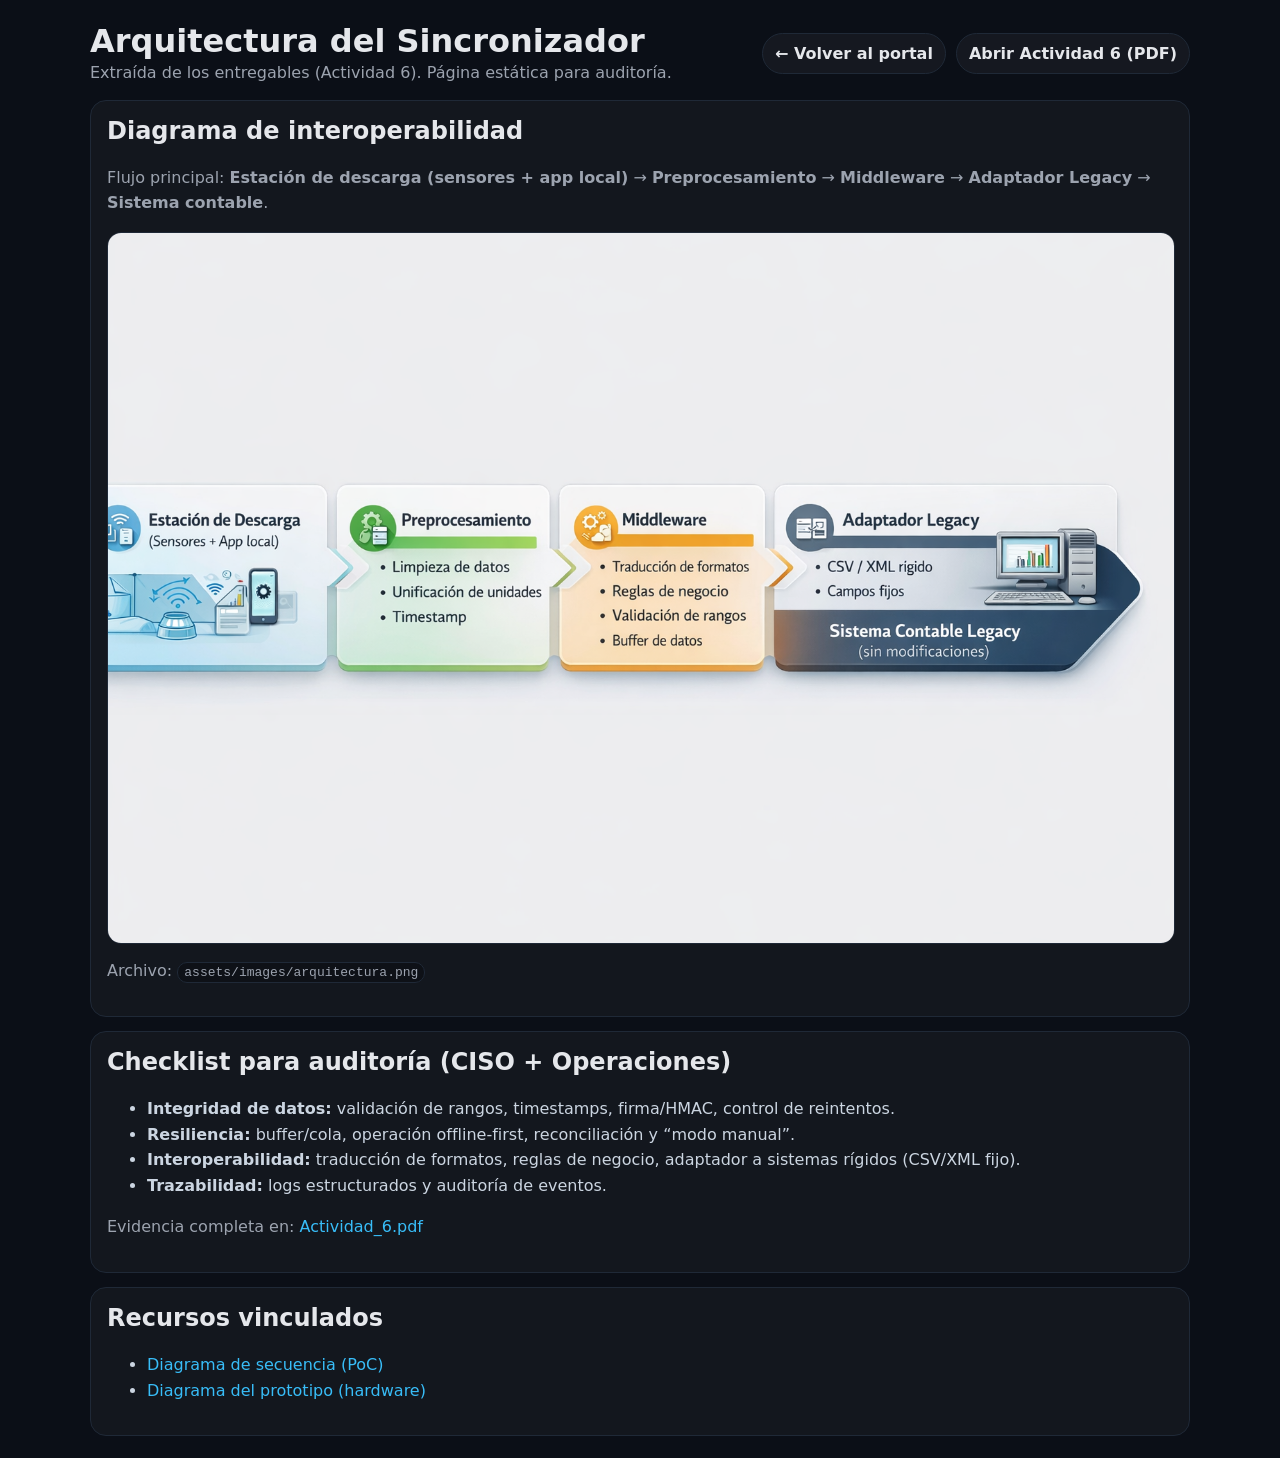
<file: arquitectura.html>
<!doctype html>
<html lang="es">

<head>
  <meta charset="utf-8" />
  <meta name="viewport" content="width=device-width,initial-scale=1" />
  <title>Arquitectura — El Sincronizador</title>
  <style>
    body {
      margin: 0;
      font-family: system-ui, -apple-system, Segoe UI, Roboto, Arial;
      background: #0b0f17;
      color: #e5e7eb;
    }

    a {
      color: #38bdf8;
      text-decoration: none;
    }

    a:hover {
      text-decoration: underline;
    }

    .wrap {
      max-width: 1100px;
      margin: 0 auto;
      padding: 22px;
    }

    .top {
      display: flex;
      gap: 12px;
      justify-content: space-between;
      align-items: center;
      flex-wrap: wrap;
    }

    .btn {
      padding: 10px 12px;
      border-radius: 999px;
      border: 1px solid #1f2937;
      background: rgba(255, 255, 255, .04);
      color: #e5e7eb;
      font-weight: 700;
    }

    .card {
      margin-top: 14px;
      border: 1px solid #1f2937;
      border-radius: 16px;
      background: rgba(255, 255, 255, .03);
      padding: 16px;
    }

    img {
      width: 100%;
      height: auto;
      border-radius: 14px;
      border: 1px solid #1f2937;
      background: rgba(0, 0, 0, .16);
    }

    .muted {
      color: #9ca3af;
      line-height: 1.6;
    }

    ul {
      color: #cbd5e1;
      line-height: 1.6;
    }

    code {
      background: rgba(0, 0, 0, .25);
      padding: 2px 6px;
      border-radius: 10px;
      border: 1px solid #1f2937;
    }
  </style>
</head>

<body>
  <div class="wrap">
    <div class="top">
      <div>
        <h1 style="margin:0;">Arquitectura del Sincronizador</h1>
        <div class="muted">Extraída de los entregables (Actividad 6). Página estática para auditoría.</div>
      </div>
      <div style="display:flex; gap:10px; flex-wrap:wrap;">
        <a class="btn" href="index.html">← Volver al portal</a>
        <a class="btn" href="assets/deliverables/Actividad_6.pdf" target="_blank" rel="noopener">Abrir Actividad 6
          (PDF)</a>
      </div>
    </div>

    <div class="card">
      <h2 style="margin-top:0;">Diagrama de interoperabilidad</h2>
      <p class="muted">
        Flujo principal: <b>Estación de descarga (sensores + app local)</b> → <b>Preprocesamiento</b> →
        <b>Middleware</b> →
        <b>Adaptador Legacy</b> → <b>Sistema contable</b>.
      </p>
      <img src="assets/images/arquitectura.png" alt="Arquitectura de interoperabilidad" />
      <p class="muted" style="margin-top:10px;">
        Archivo: <code>assets/images/arquitectura.png</code>
      </p>
    </div>

    <div class="card">
      <h2 style="margin-top:0;">Checklist para auditoría (CISO + Operaciones)</h2>
      <ul>
        <li><b>Integridad de datos:</b> validación de rangos, timestamps, firma/HMAC, control de reintentos.</li>
        <li><b>Resiliencia:</b> buffer/cola, operación offline-first, reconciliación y “modo manual”.</li>
        <li><b>Interoperabilidad:</b> traducción de formatos, reglas de negocio, adaptador a sistemas rígidos (CSV/XML
          fijo).</li>
        <li><b>Trazabilidad:</b> logs estructurados y auditoría de eventos.</li>
      </ul>
      <p class="muted">Evidencia completa en: <a href="assets/deliverables/Actividad_6.pdf" target="_blank"
          rel="noopener">Actividad_6.pdf</a></p>
    </div>

    <div class="card">
      <h2 style="margin-top:0;">Recursos vinculados</h2>
      <ul>
        <li><a href="assets/images/flujo_operativo_poc.png" target="_blank" rel="noopener">Diagrama de secuencia
            (PoC)</a></li>
        <li><a href="assets/images/prototipo_diagrama.jpg" target="_blank" rel="noopener">Diagrama del prototipo
            (hardware)</a></li>
      </ul>
    </div>
  </div>
</body>

</html>
</file>
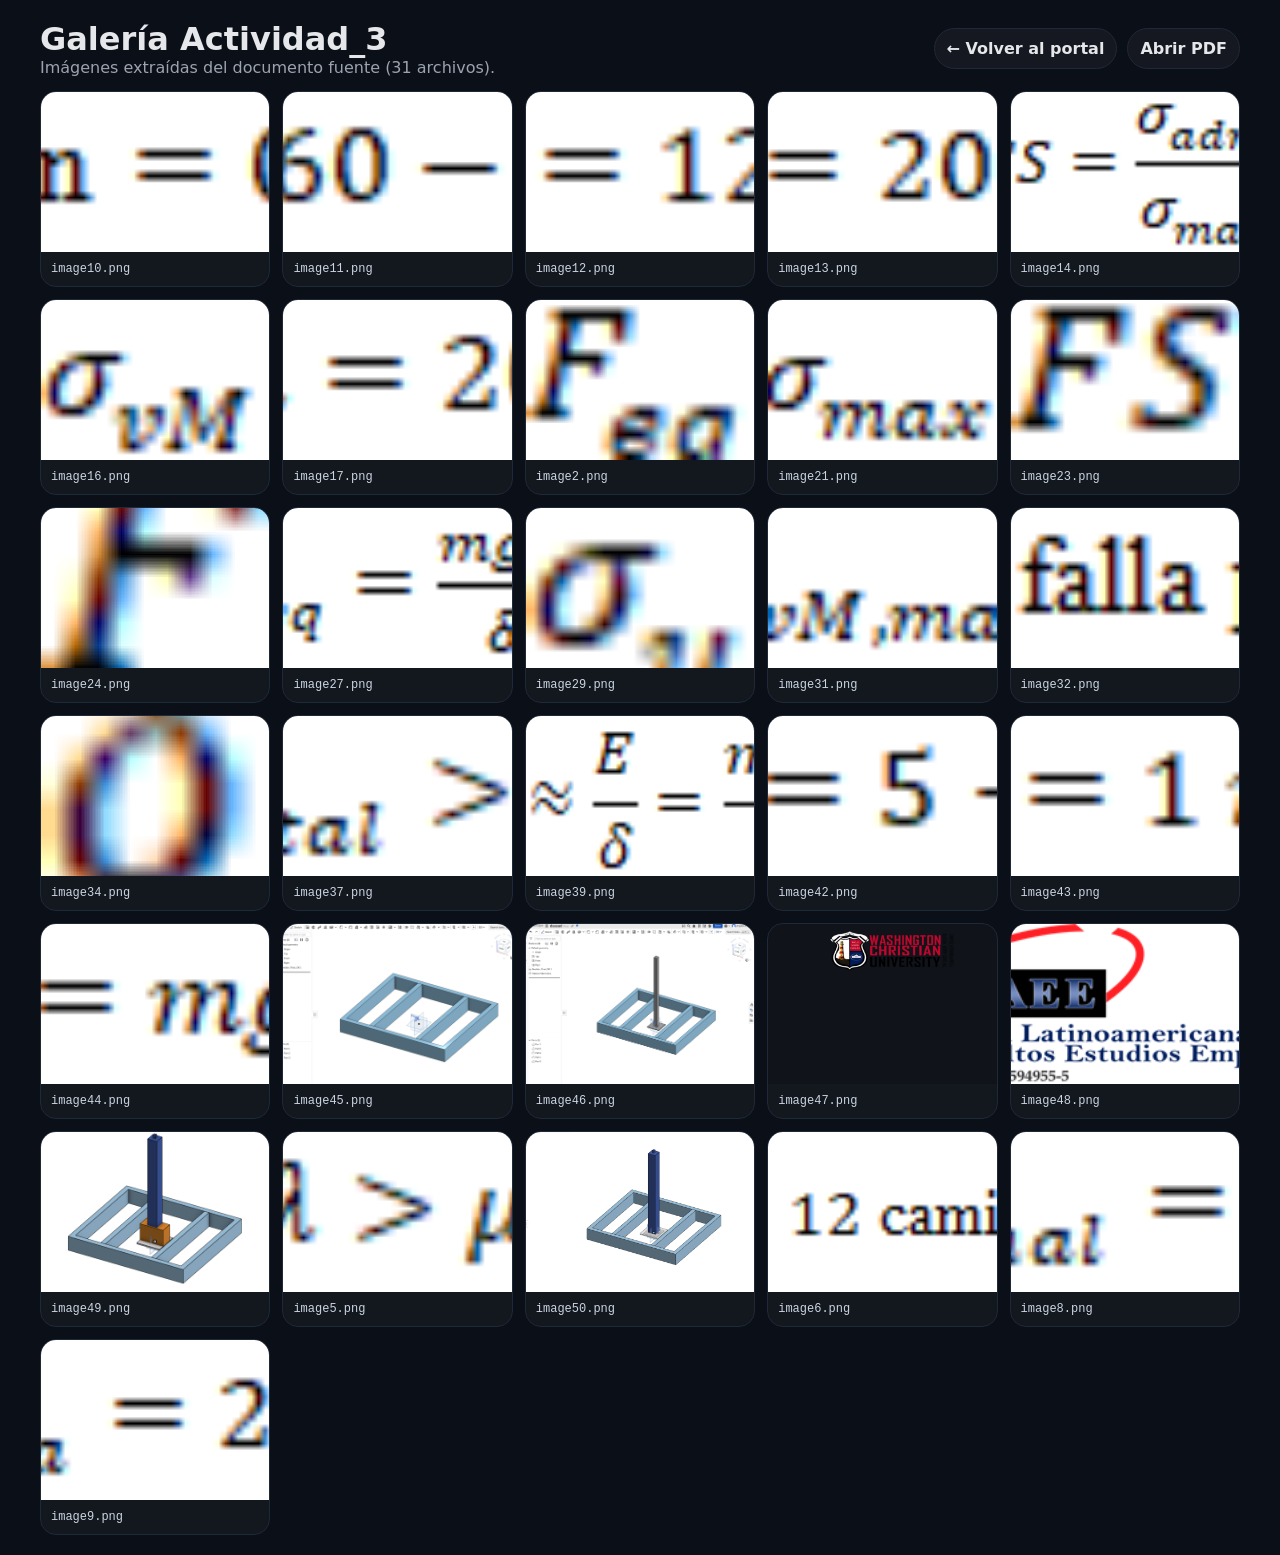
<file: galeria_Actividad_3.html>
<!doctype html>
<html lang="es">

<head>
  <meta charset="utf-8" />
  <meta name="viewport" content="width=device-width,initial-scale=1" />
  <title>Galería Actividad_3</title>
  <style>
    body {
      margin: 0;
      font-family: system-ui, -apple-system, Segoe UI, Roboto, Arial;
      background: #0b0f17;
      color: #e5e7eb;
    }

    a {
      color: #38bdf8;
      text-decoration: none;
    }

    .wrap {
      max-width: 1200px;
      margin: 0 auto;
      padding: 20px;
    }

    .top {
      display: flex;
      align-items: center;
      justify-content: space-between;
      gap: 10px;
      flex-wrap: wrap;
    }

    .btn {
      padding: 10px 12px;
      border-radius: 999px;
      border: 1px solid #1f2937;
      background: rgba(255, 255, 255, .04);
      color: #e5e7eb;
      font-weight: 700;
    }

    .muted {
      color: #9ca3af;
    }

    .grid {
      margin-top: 14px;
      display: grid;
      grid-template-columns: repeat(auto-fill, minmax(220px, 1fr));
      gap: 12px;
    }

    .item {
      border: 1px solid #1f2937;
      border-radius: 16px;
      background: rgba(255, 255, 255, .03);
      overflow: hidden;
    }

    .item:hover {
      border-color: rgba(56, 189, 248, .35);
    }

    img {
      width: 100%;
      height: 160px;
      object-fit: cover;
      display: block;
      background: rgba(0, 0, 0, .15);
    }

    .cap {
      padding: 10px;
      font-family: ui-monospace, SFMono-Regular, Menlo, Monaco, Consolas, "Liberation Mono", "Courier New", monospace;
      font-size: 12px;
      color: #cbd5e1;
    }
  </style>
</head>

<body>
  <div class="wrap">
    <div class="top">
      <div>
        <h1 style="margin:0;">Galería Actividad_3</h1>
        <div class="muted">Imágenes extraídas del documento fuente (31 archivos).</div>
      </div>
      <div style="display:flex; gap:10px; flex-wrap:wrap;">
        <a class="btn" href="index.html">← Volver al portal</a>
        <a class="btn" href="assets/deliverables/Actividad_3.pdf" target="_blank" rel="noopener">Abrir PDF</a>
      </div>
    </div>

    <div class="grid">

      <a class="item" href="assets/images/source/Actividad_3/image10.png" target="_blank" rel="noopener">
        <img src="assets/images/source/Actividad_3/image10.png" alt="Actividad_3 - image10.png" loading="lazy" />
        <div class="cap">image10.png</div>
      </a>

      <a class="item" href="assets/images/source/Actividad_3/image11.png" target="_blank" rel="noopener">
        <img src="assets/images/source/Actividad_3/image11.png" alt="Actividad_3 - image11.png" loading="lazy" />
        <div class="cap">image11.png</div>
      </a>

      <a class="item" href="assets/images/source/Actividad_3/image12.png" target="_blank" rel="noopener">
        <img src="assets/images/source/Actividad_3/image12.png" alt="Actividad_3 - image12.png" loading="lazy" />
        <div class="cap">image12.png</div>
      </a>

      <a class="item" href="assets/images/source/Actividad_3/image13.png" target="_blank" rel="noopener">
        <img src="assets/images/source/Actividad_3/image13.png" alt="Actividad_3 - image13.png" loading="lazy" />
        <div class="cap">image13.png</div>
      </a>

      <a class="item" href="assets/images/source/Actividad_3/image14.png" target="_blank" rel="noopener">
        <img src="assets/images/source/Actividad_3/image14.png" alt="Actividad_3 - image14.png" loading="lazy" />
        <div class="cap">image14.png</div>
      </a>

      <a class="item" href="assets/images/source/Actividad_3/image16.png" target="_blank" rel="noopener">
        <img src="assets/images/source/Actividad_3/image16.png" alt="Actividad_3 - image16.png" loading="lazy" />
        <div class="cap">image16.png</div>
      </a>

      <a class="item" href="assets/images/source/Actividad_3/image17.png" target="_blank" rel="noopener">
        <img src="assets/images/source/Actividad_3/image17.png" alt="Actividad_3 - image17.png" loading="lazy" />
        <div class="cap">image17.png</div>
      </a>

      <a class="item" href="assets/images/source/Actividad_3/image2.png" target="_blank" rel="noopener">
        <img src="assets/images/source/Actividad_3/image2.png" alt="Actividad_3 - image2.png" loading="lazy" />
        <div class="cap">image2.png</div>
      </a>

      <a class="item" href="assets/images/source/Actividad_3/image21.png" target="_blank" rel="noopener">
        <img src="assets/images/source/Actividad_3/image21.png" alt="Actividad_3 - image21.png" loading="lazy" />
        <div class="cap">image21.png</div>
      </a>

      <a class="item" href="assets/images/source/Actividad_3/image23.png" target="_blank" rel="noopener">
        <img src="assets/images/source/Actividad_3/image23.png" alt="Actividad_3 - image23.png" loading="lazy" />
        <div class="cap">image23.png</div>
      </a>

      <a class="item" href="assets/images/source/Actividad_3/image24.png" target="_blank" rel="noopener">
        <img src="assets/images/source/Actividad_3/image24.png" alt="Actividad_3 - image24.png" loading="lazy" />
        <div class="cap">image24.png</div>
      </a>

      <a class="item" href="assets/images/source/Actividad_3/image27.png" target="_blank" rel="noopener">
        <img src="assets/images/source/Actividad_3/image27.png" alt="Actividad_3 - image27.png" loading="lazy" />
        <div class="cap">image27.png</div>
      </a>

      <a class="item" href="assets/images/source/Actividad_3/image29.png" target="_blank" rel="noopener">
        <img src="assets/images/source/Actividad_3/image29.png" alt="Actividad_3 - image29.png" loading="lazy" />
        <div class="cap">image29.png</div>
      </a>

      <a class="item" href="assets/images/source/Actividad_3/image31.png" target="_blank" rel="noopener">
        <img src="assets/images/source/Actividad_3/image31.png" alt="Actividad_3 - image31.png" loading="lazy" />
        <div class="cap">image31.png</div>
      </a>

      <a class="item" href="assets/images/source/Actividad_3/image32.png" target="_blank" rel="noopener">
        <img src="assets/images/source/Actividad_3/image32.png" alt="Actividad_3 - image32.png" loading="lazy" />
        <div class="cap">image32.png</div>
      </a>

      <a class="item" href="assets/images/source/Actividad_3/image34.png" target="_blank" rel="noopener">
        <img src="assets/images/source/Actividad_3/image34.png" alt="Actividad_3 - image34.png" loading="lazy" />
        <div class="cap">image34.png</div>
      </a>

      <a class="item" href="assets/images/source/Actividad_3/image37.png" target="_blank" rel="noopener">
        <img src="assets/images/source/Actividad_3/image37.png" alt="Actividad_3 - image37.png" loading="lazy" />
        <div class="cap">image37.png</div>
      </a>

      <a class="item" href="assets/images/source/Actividad_3/image39.png" target="_blank" rel="noopener">
        <img src="assets/images/source/Actividad_3/image39.png" alt="Actividad_3 - image39.png" loading="lazy" />
        <div class="cap">image39.png</div>
      </a>

      <a class="item" href="assets/images/source/Actividad_3/image42.png" target="_blank" rel="noopener">
        <img src="assets/images/source/Actividad_3/image42.png" alt="Actividad_3 - image42.png" loading="lazy" />
        <div class="cap">image42.png</div>
      </a>

      <a class="item" href="assets/images/source/Actividad_3/image43.png" target="_blank" rel="noopener">
        <img src="assets/images/source/Actividad_3/image43.png" alt="Actividad_3 - image43.png" loading="lazy" />
        <div class="cap">image43.png</div>
      </a>

      <a class="item" href="assets/images/source/Actividad_3/image44.png" target="_blank" rel="noopener">
        <img src="assets/images/source/Actividad_3/image44.png" alt="Actividad_3 - image44.png" loading="lazy" />
        <div class="cap">image44.png</div>
      </a>

      <a class="item" href="assets/images/source/Actividad_3/image45.png" target="_blank" rel="noopener">
        <img src="assets/images/source/Actividad_3/image45.png" alt="Actividad_3 - image45.png" loading="lazy" />
        <div class="cap">image45.png</div>
      </a>

      <a class="item" href="assets/images/source/Actividad_3/image46.png" target="_blank" rel="noopener">
        <img src="assets/images/source/Actividad_3/image46.png" alt="Actividad_3 - image46.png" loading="lazy" />
        <div class="cap">image46.png</div>
      </a>

      <a class="item" href="assets/images/source/Actividad_3/image47.png" target="_blank" rel="noopener">
        <img src="assets/images/source/Actividad_3/image47.png" alt="Actividad_3 - image47.png" loading="lazy" />
        <div class="cap">image47.png</div>
      </a>

      <a class="item" href="assets/images/source/Actividad_3/image48.png" target="_blank" rel="noopener">
        <img src="assets/images/source/Actividad_3/image48.png" alt="Actividad_3 - image48.png" loading="lazy" />
        <div class="cap">image48.png</div>
      </a>

      <a class="item" href="assets/images/source/Actividad_3/image49.png" target="_blank" rel="noopener">
        <img src="assets/images/source/Actividad_3/image49.png" alt="Actividad_3 - image49.png" loading="lazy" />
        <div class="cap">image49.png</div>
      </a>

      <a class="item" href="assets/images/source/Actividad_3/image5.png" target="_blank" rel="noopener">
        <img src="assets/images/source/Actividad_3/image5.png" alt="Actividad_3 - image5.png" loading="lazy" />
        <div class="cap">image5.png</div>
      </a>

      <a class="item" href="assets/images/source/Actividad_3/image50.png" target="_blank" rel="noopener">
        <img src="assets/images/source/Actividad_3/image50.png" alt="Actividad_3 - image50.png" loading="lazy" />
        <div class="cap">image50.png</div>
      </a>

      <a class="item" href="assets/images/source/Actividad_3/image6.png" target="_blank" rel="noopener">
        <img src="assets/images/source/Actividad_3/image6.png" alt="Actividad_3 - image6.png" loading="lazy" />
        <div class="cap">image6.png</div>
      </a>

      <a class="item" href="assets/images/source/Actividad_3/image8.png" target="_blank" rel="noopener">
        <img src="assets/images/source/Actividad_3/image8.png" alt="Actividad_3 - image8.png" loading="lazy" />
        <div class="cap">image8.png</div>
      </a>

      <a class="item" href="assets/images/source/Actividad_3/image9.png" target="_blank" rel="noopener">
        <img src="assets/images/source/Actividad_3/image9.png" alt="Actividad_3 - image9.png" loading="lazy" />
        <div class="cap">image9.png</div>
      </a>

    </div>
  </div>
</body>

</html>
</file>
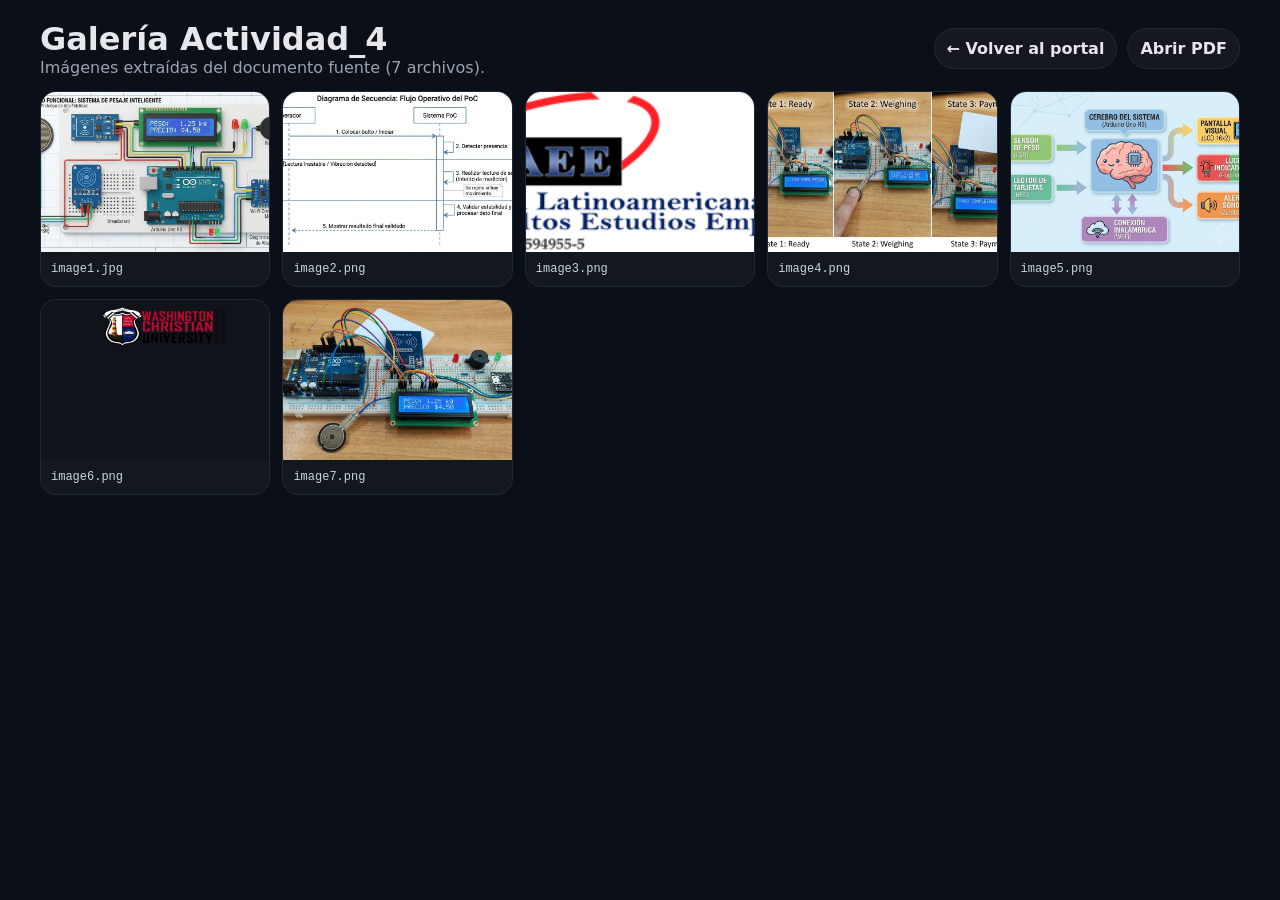
<file: galeria_Actividad_4.html>
<!doctype html>
<html lang="es">

<head>
  <meta charset="utf-8" />
  <meta name="viewport" content="width=device-width,initial-scale=1" />
  <title>Galería Actividad_4</title>
  <style>
    body {
      margin: 0;
      font-family: system-ui, -apple-system, Segoe UI, Roboto, Arial;
      background: #0b0f17;
      color: #e5e7eb;
    }

    a {
      color: #38bdf8;
      text-decoration: none;
    }

    .wrap {
      max-width: 1200px;
      margin: 0 auto;
      padding: 20px;
    }

    .top {
      display: flex;
      align-items: center;
      justify-content: space-between;
      gap: 10px;
      flex-wrap: wrap;
    }

    .btn {
      padding: 10px 12px;
      border-radius: 999px;
      border: 1px solid #1f2937;
      background: rgba(255, 255, 255, .04);
      color: #e5e7eb;
      font-weight: 700;
    }

    .muted {
      color: #9ca3af;
    }

    .grid {
      margin-top: 14px;
      display: grid;
      grid-template-columns: repeat(auto-fill, minmax(220px, 1fr));
      gap: 12px;
    }

    .item {
      border: 1px solid #1f2937;
      border-radius: 16px;
      background: rgba(255, 255, 255, .03);
      overflow: hidden;
    }

    .item:hover {
      border-color: rgba(56, 189, 248, .35);
    }

    img {
      width: 100%;
      height: 160px;
      object-fit: cover;
      display: block;
      background: rgba(0, 0, 0, .15);
    }

    .cap {
      padding: 10px;
      font-family: ui-monospace, SFMono-Regular, Menlo, Monaco, Consolas, "Liberation Mono", "Courier New", monospace;
      font-size: 12px;
      color: #cbd5e1;
    }
  </style>
</head>

<body>
  <div class="wrap">
    <div class="top">
      <div>
        <h1 style="margin:0;">Galería Actividad_4</h1>
        <div class="muted">Imágenes extraídas del documento fuente (7 archivos).</div>
      </div>
      <div style="display:flex; gap:10px; flex-wrap:wrap;">
        <a class="btn" href="index.html">← Volver al portal</a>
        <a class="btn" href="assets/deliverables/Actividad_4.pdf" target="_blank" rel="noopener">Abrir PDF</a>
      </div>
    </div>

    <div class="grid">

      <a class="item" href="assets/images/source/Actividad_4/image1.jpg" target="_blank" rel="noopener">
        <img src="assets/images/source/Actividad_4/image1.jpg" alt="Actividad_4 - image1.jpg" loading="lazy" />
        <div class="cap">image1.jpg</div>
      </a>

      <a class="item" href="assets/images/source/Actividad_4/image2.png" target="_blank" rel="noopener">
        <img src="assets/images/source/Actividad_4/image2.png" alt="Actividad_4 - image2.png" loading="lazy" />
        <div class="cap">image2.png</div>
      </a>

      <a class="item" href="assets/images/source/Actividad_4/image3.png" target="_blank" rel="noopener">
        <img src="assets/images/source/Actividad_4/image3.png" alt="Actividad_4 - image3.png" loading="lazy" />
        <div class="cap">image3.png</div>
      </a>

      <a class="item" href="assets/images/source/Actividad_4/image4.png" target="_blank" rel="noopener">
        <img src="assets/images/source/Actividad_4/image4.png" alt="Actividad_4 - image4.png" loading="lazy" />
        <div class="cap">image4.png</div>
      </a>

      <a class="item" href="assets/images/source/Actividad_4/image5.png" target="_blank" rel="noopener">
        <img src="assets/images/source/Actividad_4/image5.png" alt="Actividad_4 - image5.png" loading="lazy" />
        <div class="cap">image5.png</div>
      </a>

      <a class="item" href="assets/images/source/Actividad_4/image6.png" target="_blank" rel="noopener">
        <img src="assets/images/source/Actividad_4/image6.png" alt="Actividad_4 - image6.png" loading="lazy" />
        <div class="cap">image6.png</div>
      </a>

      <a class="item" href="assets/images/source/Actividad_4/image7.png" target="_blank" rel="noopener">
        <img src="assets/images/source/Actividad_4/image7.png" alt="Actividad_4 - image7.png" loading="lazy" />
        <div class="cap">image7.png</div>
      </a>

    </div>
  </div>
</body>

</html>
</file>
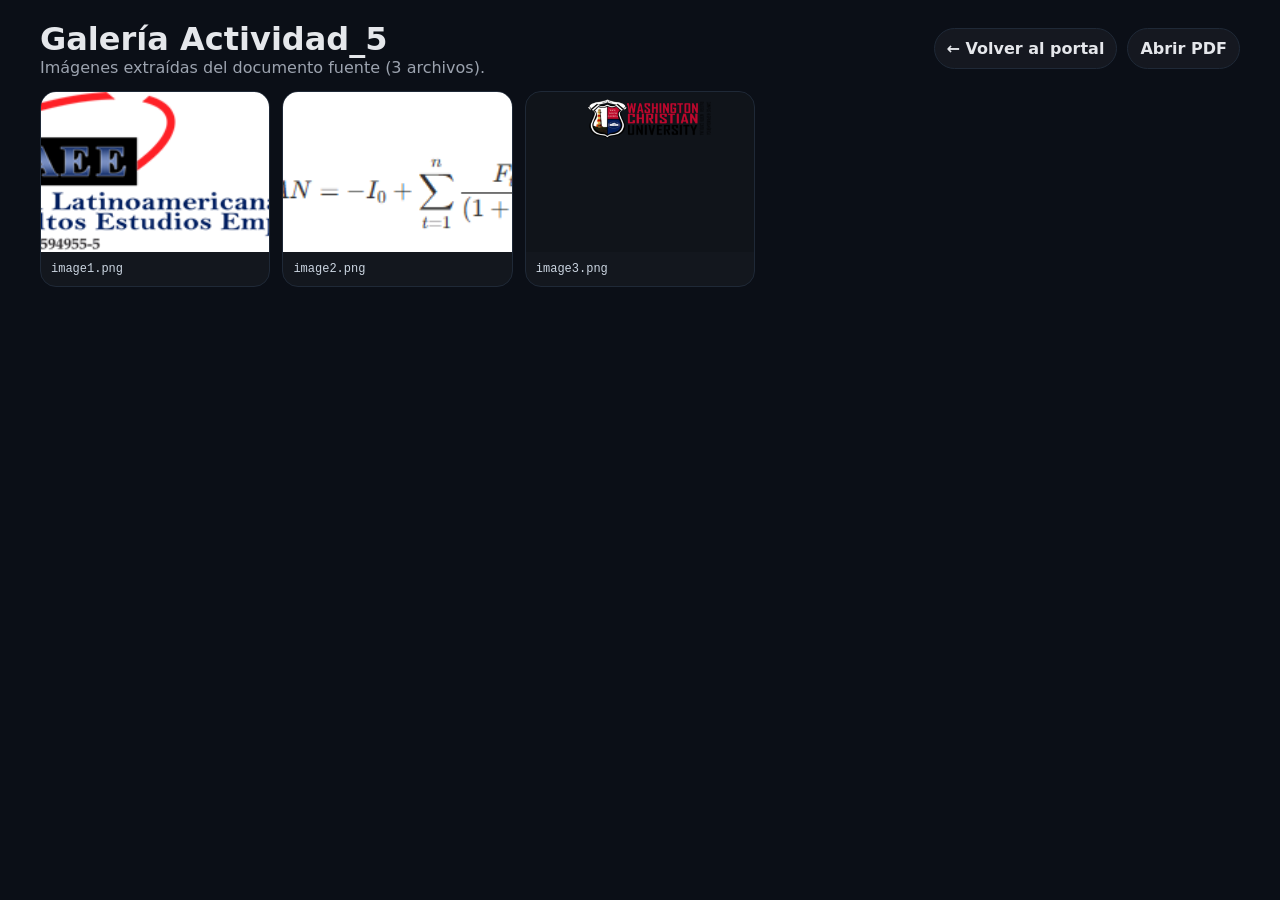
<file: galeria_Actividad_5.html>
<!doctype html>
<html lang="es">

<head>
  <meta charset="utf-8" />
  <meta name="viewport" content="width=device-width,initial-scale=1" />
  <title>Galería Actividad_5</title>
  <style>
    body {
      margin: 0;
      font-family: system-ui, -apple-system, Segoe UI, Roboto, Arial;
      background: #0b0f17;
      color: #e5e7eb;
    }

    a {
      color: #38bdf8;
      text-decoration: none;
    }

    .wrap {
      max-width: 1200px;
      margin: 0 auto;
      padding: 20px;
    }

    .top {
      display: flex;
      align-items: center;
      justify-content: space-between;
      gap: 10px;
      flex-wrap: wrap;
    }

    .btn {
      padding: 10px 12px;
      border-radius: 999px;
      border: 1px solid #1f2937;
      background: rgba(255, 255, 255, .04);
      color: #e5e7eb;
      font-weight: 700;
    }

    .muted {
      color: #9ca3af;
    }

    .grid {
      margin-top: 14px;
      display: grid;
      grid-template-columns: repeat(auto-fill, minmax(220px, 1fr));
      gap: 12px;
    }

    .item {
      border: 1px solid #1f2937;
      border-radius: 16px;
      background: rgba(255, 255, 255, .03);
      overflow: hidden;
    }

    .item:hover {
      border-color: rgba(56, 189, 248, .35);
    }

    img {
      width: 100%;
      height: 160px;
      object-fit: cover;
      display: block;
      background: rgba(0, 0, 0, .15);
    }

    .cap {
      padding: 10px;
      font-family: ui-monospace, SFMono-Regular, Menlo, Monaco, Consolas, "Liberation Mono", "Courier New", monospace;
      font-size: 12px;
      color: #cbd5e1;
    }
  </style>
</head>

<body>
  <div class="wrap">
    <div class="top">
      <div>
        <h1 style="margin:0;">Galería Actividad_5</h1>
        <div class="muted">Imágenes extraídas del documento fuente (3 archivos).</div>
      </div>
      <div style="display:flex; gap:10px; flex-wrap:wrap;">
        <a class="btn" href="index.html">← Volver al portal</a>
        <a class="btn" href="assets/deliverables/Actividad_5.pdf" target="_blank" rel="noopener">Abrir PDF</a>
      </div>
    </div>

    <div class="grid">

      <a class="item" href="assets/images/source/Actividad_5/image1.png" target="_blank" rel="noopener">
        <img src="assets/images/source/Actividad_5/image1.png" alt="Actividad_5 - image1.png" loading="lazy" />
        <div class="cap">image1.png</div>
      </a>

      <a class="item" href="assets/images/source/Actividad_5/image2.png" target="_blank" rel="noopener">
        <img src="assets/images/source/Actividad_5/image2.png" alt="Actividad_5 - image2.png" loading="lazy" />
        <div class="cap">image2.png</div>
      </a>

      <a class="item" href="assets/images/source/Actividad_5/image3.png" target="_blank" rel="noopener">
        <img src="assets/images/source/Actividad_5/image3.png" alt="Actividad_5 - image3.png" loading="lazy" />
        <div class="cap">image3.png</div>
      </a>

    </div>
  </div>
</body>

</html>
</file>
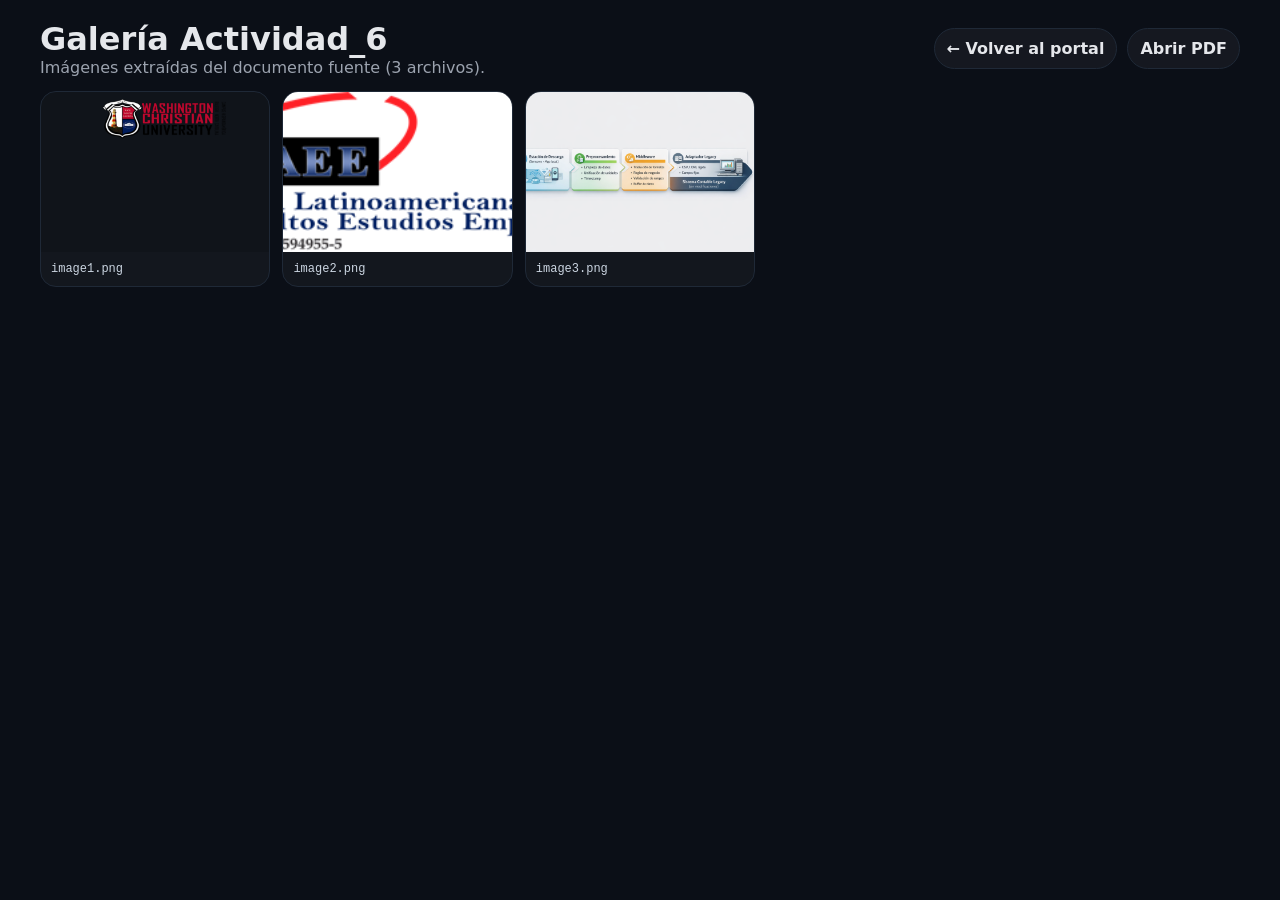
<file: galeria_Actividad_6.html>
<!doctype html>
<html lang="es">

<head>
  <meta charset="utf-8" />
  <meta name="viewport" content="width=device-width,initial-scale=1" />
  <title>Galería Actividad_6</title>
  <style>
    body {
      margin: 0;
      font-family: system-ui, -apple-system, Segoe UI, Roboto, Arial;
      background: #0b0f17;
      color: #e5e7eb;
    }

    a {
      color: #38bdf8;
      text-decoration: none;
    }

    .wrap {
      max-width: 1200px;
      margin: 0 auto;
      padding: 20px;
    }

    .top {
      display: flex;
      align-items: center;
      justify-content: space-between;
      gap: 10px;
      flex-wrap: wrap;
    }

    .btn {
      padding: 10px 12px;
      border-radius: 999px;
      border: 1px solid #1f2937;
      background: rgba(255, 255, 255, .04);
      color: #e5e7eb;
      font-weight: 700;
    }

    .muted {
      color: #9ca3af;
    }

    .grid {
      margin-top: 14px;
      display: grid;
      grid-template-columns: repeat(auto-fill, minmax(220px, 1fr));
      gap: 12px;
    }

    .item {
      border: 1px solid #1f2937;
      border-radius: 16px;
      background: rgba(255, 255, 255, .03);
      overflow: hidden;
    }

    .item:hover {
      border-color: rgba(56, 189, 248, .35);
    }

    img {
      width: 100%;
      height: 160px;
      object-fit: cover;
      display: block;
      background: rgba(0, 0, 0, .15);
    }

    .cap {
      padding: 10px;
      font-family: ui-monospace, SFMono-Regular, Menlo, Monaco, Consolas, "Liberation Mono", "Courier New", monospace;
      font-size: 12px;
      color: #cbd5e1;
    }
  </style>
</head>

<body>
  <div class="wrap">
    <div class="top">
      <div>
        <h1 style="margin:0;">Galería Actividad_6</h1>
        <div class="muted">Imágenes extraídas del documento fuente (3 archivos).</div>
      </div>
      <div style="display:flex; gap:10px; flex-wrap:wrap;">
        <a class="btn" href="index.html">← Volver al portal</a>
        <a class="btn" href="assets/deliverables/Actividad_6.pdf" target="_blank" rel="noopener">Abrir PDF</a>
      </div>
    </div>

    <div class="grid">

      <a class="item" href="assets/images/source/Actividad_6/image1.png" target="_blank" rel="noopener">
        <img src="assets/images/source/Actividad_6/image1.png" alt="Actividad_6 - image1.png" loading="lazy" />
        <div class="cap">image1.png</div>
      </a>

      <a class="item" href="assets/images/source/Actividad_6/image2.png" target="_blank" rel="noopener">
        <img src="assets/images/source/Actividad_6/image2.png" alt="Actividad_6 - image2.png" loading="lazy" />
        <div class="cap">image2.png</div>
      </a>

      <a class="item" href="assets/images/source/Actividad_6/image3.png" target="_blank" rel="noopener">
        <img src="assets/images/source/Actividad_6/image3.png" alt="Actividad_6 - image3.png" loading="lazy" />
        <div class="cap">image3.png</div>
      </a>

    </div>
  </div>
</body>

</html>
</file>
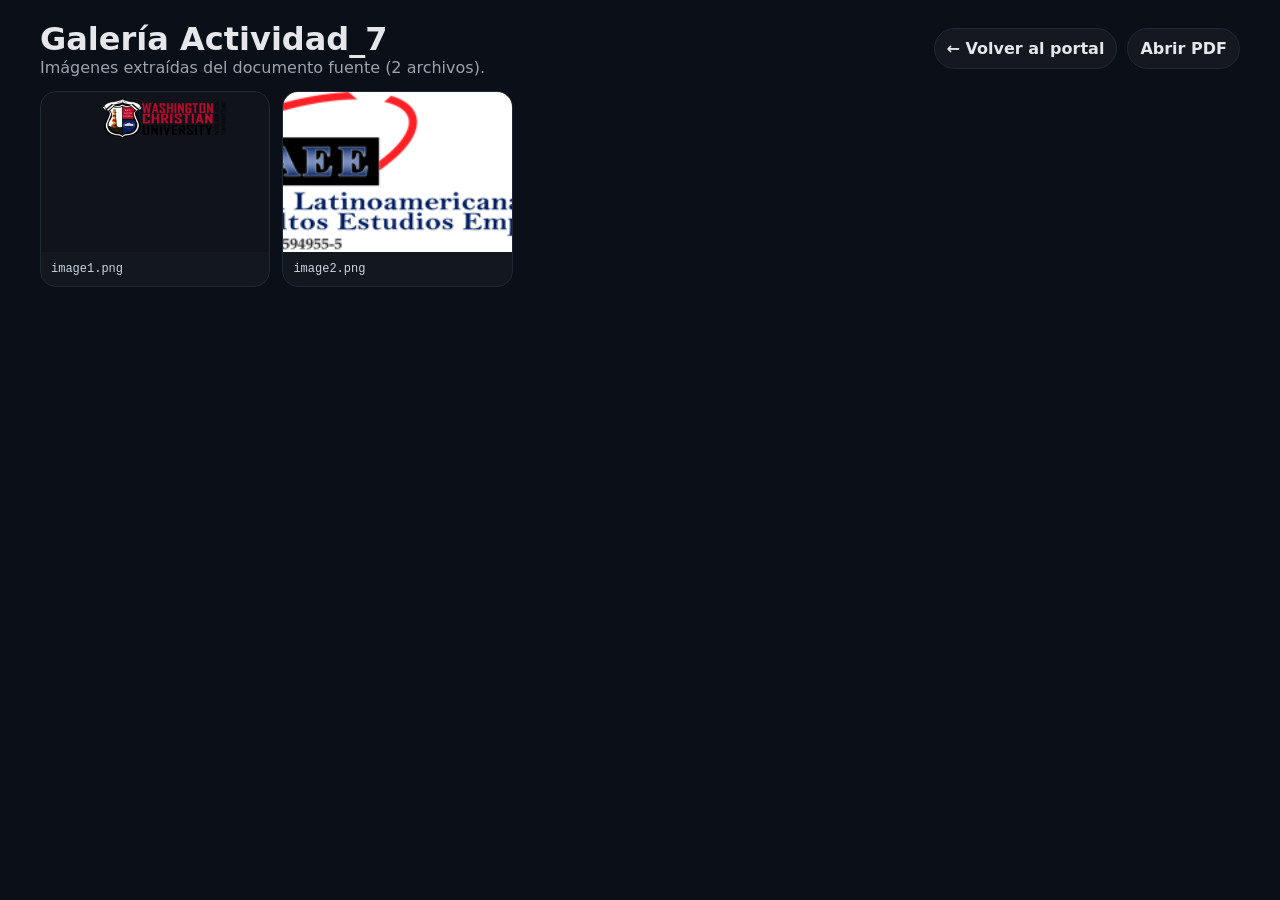
<file: galeria_Actividad_7.html>
<!doctype html>
<html lang="es">

<head>
  <meta charset="utf-8" />
  <meta name="viewport" content="width=device-width,initial-scale=1" />
  <title>Galería Actividad_7</title>
  <style>
    body {
      margin: 0;
      font-family: system-ui, -apple-system, Segoe UI, Roboto, Arial;
      background: #0b0f17;
      color: #e5e7eb;
    }

    a {
      color: #38bdf8;
      text-decoration: none;
    }

    .wrap {
      max-width: 1200px;
      margin: 0 auto;
      padding: 20px;
    }

    .top {
      display: flex;
      align-items: center;
      justify-content: space-between;
      gap: 10px;
      flex-wrap: wrap;
    }

    .btn {
      padding: 10px 12px;
      border-radius: 999px;
      border: 1px solid #1f2937;
      background: rgba(255, 255, 255, .04);
      color: #e5e7eb;
      font-weight: 700;
    }

    .muted {
      color: #9ca3af;
    }

    .grid {
      margin-top: 14px;
      display: grid;
      grid-template-columns: repeat(auto-fill, minmax(220px, 1fr));
      gap: 12px;
    }

    .item {
      border: 1px solid #1f2937;
      border-radius: 16px;
      background: rgba(255, 255, 255, .03);
      overflow: hidden;
    }

    .item:hover {
      border-color: rgba(56, 189, 248, .35);
    }

    img {
      width: 100%;
      height: 160px;
      object-fit: cover;
      display: block;
      background: rgba(0, 0, 0, .15);
    }

    .cap {
      padding: 10px;
      font-family: ui-monospace, SFMono-Regular, Menlo, Monaco, Consolas, "Liberation Mono", "Courier New", monospace;
      font-size: 12px;
      color: #cbd5e1;
    }
  </style>
</head>

<body>
  <div class="wrap">
    <div class="top">
      <div>
        <h1 style="margin:0;">Galería Actividad_7</h1>
        <div class="muted">Imágenes extraídas del documento fuente (2 archivos).</div>
      </div>
      <div style="display:flex; gap:10px; flex-wrap:wrap;">
        <a class="btn" href="index.html">← Volver al portal</a>
        <a class="btn" href="assets/deliverables/Actividad_7.pdf" target="_blank" rel="noopener">Abrir PDF</a>
      </div>
    </div>

    <div class="grid">

      <a class="item" href="assets/images/source/Actividad_7/image1.png" target="_blank" rel="noopener">
        <img src="assets/images/source/Actividad_7/image1.png" alt="Actividad_7 - image1.png" loading="lazy" />
        <div class="cap">image1.png</div>
      </a>

      <a class="item" href="assets/images/source/Actividad_7/image2.png" target="_blank" rel="noopener">
        <img src="assets/images/source/Actividad_7/image2.png" alt="Actividad_7 - image2.png" loading="lazy" />
        <div class="cap">image2.png</div>
      </a>

    </div>
  </div>
</body>

</html>
</file>
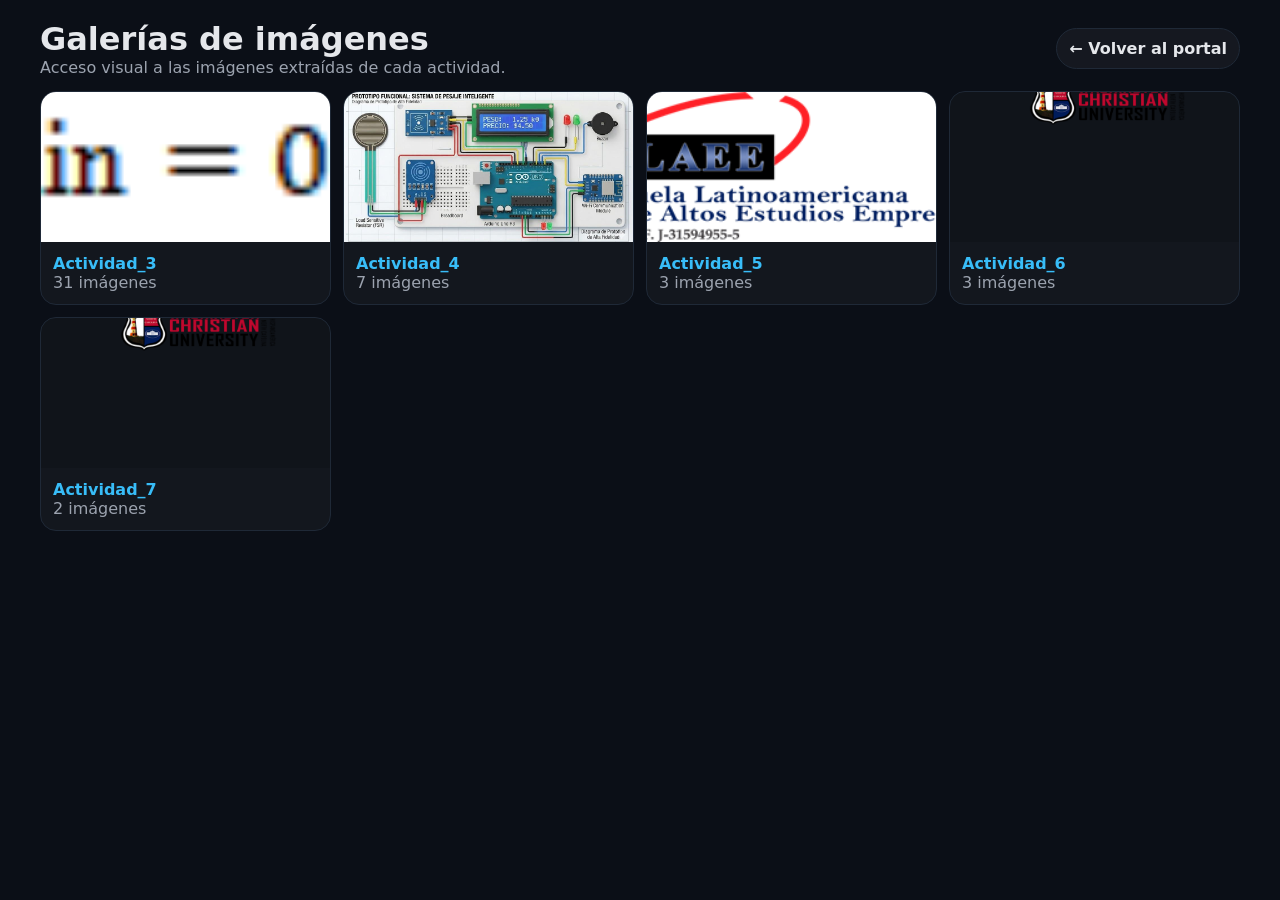
<file: galerias.html>
<!doctype html>
<html lang="es">

<head>
  <meta charset="utf-8" />
  <meta name="viewport" content="width=device-width,initial-scale=1" />
  <title>Galerías — Imágenes de entregables</title>
  <style>
    body {
      margin: 0;
      font-family: system-ui, -apple-system, Segoe UI, Roboto, Arial;
      background: #0b0f17;
      color: #e5e7eb;
    }

    a {
      color: #38bdf8;
      text-decoration: none;
    }

    .wrap {
      max-width: 1200px;
      margin: 0 auto;
      padding: 20px;
    }

    .top {
      display: flex;
      align-items: center;
      justify-content: space-between;
      gap: 10px;
      flex-wrap: wrap;
    }

    .btn {
      padding: 10px 12px;
      border-radius: 999px;
      border: 1px solid #1f2937;
      background: rgba(255, 255, 255, .04);
      color: #e5e7eb;
      font-weight: 700;
    }

    .muted {
      color: #9ca3af;
    }

    .grid {
      margin-top: 14px;
      display: grid;
      grid-template-columns: repeat(auto-fill, minmax(240px, 1fr));
      gap: 12px;
    }

    .card {
      border: 1px solid #1f2937;
      border-radius: 16px;
      background: rgba(255, 255, 255, .03);
      overflow: hidden;
    }

    .card:hover {
      border-color: rgba(56, 189, 248, .35);
    }

    img {
      width: 100%;
      height: 150px;
      object-fit: cover;
      display: block;
      background: rgba(0, 0, 0, .15);
    }

    .body {
      padding: 12px;
    }

    .body b {
      display: block;
    }
  </style>
</head>

<body>
  <div class="wrap">
    <div class="top">
      <div>
        <h1 style="margin:0;">Galerías de imágenes</h1>
        <div class="muted">Acceso visual a las imágenes extraídas de cada actividad.</div>
      </div>
      <div style="display:flex; gap:10px; flex-wrap:wrap;">
        <a class="btn" href="index.html">← Volver al portal</a>
      </div>
    </div>

    <div class="grid">

      <a class="card" href="galeria_Actividad_3.html">
        <img src="assets/images/source/Actividad_3/image10.png" alt="Actividad_3" loading="lazy" />
        <div class="body">
          <b>Actividad_3</b>
          <div class="muted">31 imágenes</div>
        </div>
      </a>

      <a class="card" href="galeria_Actividad_4.html">
        <img src="assets/images/source/Actividad_4/image1.jpg" alt="Actividad_4" loading="lazy" />
        <div class="body">
          <b>Actividad_4</b>
          <div class="muted">7 imágenes</div>
        </div>
      </a>

      <a class="card" href="galeria_Actividad_5.html">
        <img src="assets/images/source/Actividad_5/image1.png" alt="Actividad_5" loading="lazy" />
        <div class="body">
          <b>Actividad_5</b>
          <div class="muted">3 imágenes</div>
        </div>
      </a>

      <a class="card" href="galeria_Actividad_6.html">
        <img src="assets/images/source/Actividad_6/image1.png" alt="Actividad_6" loading="lazy" />
        <div class="body">
          <b>Actividad_6</b>
          <div class="muted">3 imágenes</div>
        </div>
      </a>

      <a class="card" href="galeria_Actividad_7.html">
        <img src="assets/images/source/Actividad_7/image1.png" alt="Actividad_7" loading="lazy" />
        <div class="body">
          <b>Actividad_7</b>
          <div class="muted">2 imágenes</div>
        </div>
      </a>

    </div>
  </div>
</body>

</html>
</file>
